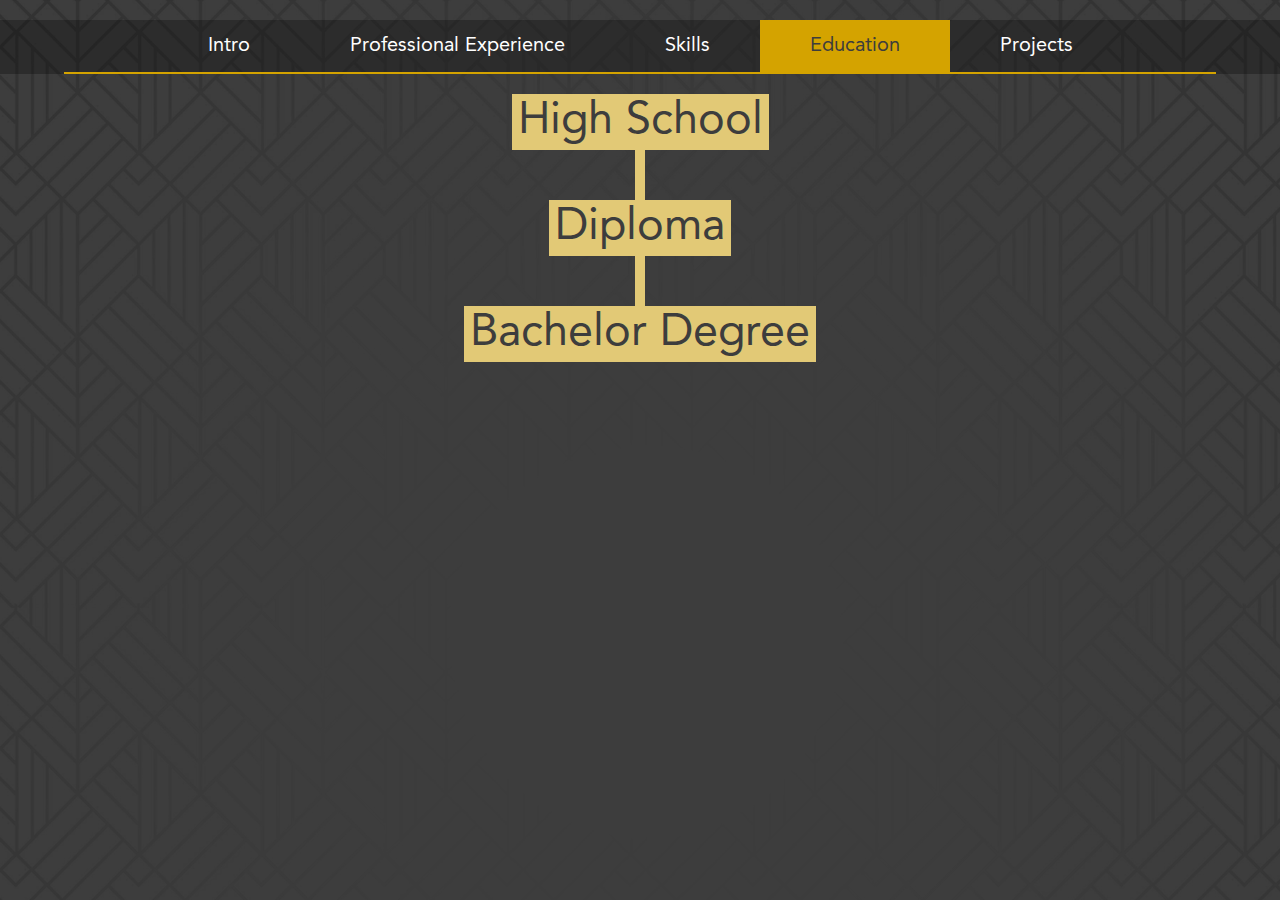
<file: sections/Education.html>
<!DOCTYPE html>
<html>
    <head>
        <title>Education | Alif Imran</title>
        <link rel="icon" href="../assets/Education icon.png">
        <link rel="stylesheet" href="../styles/Education.css">
        <script>
            function setVisibility(id) {
                let currId = document.getElementById(id);
                switch (currId.style.height) {
                    case '0px':
                        currId.style.height = '600px';
                        currId.style.width = '900px';
                        currId.style.padding = '30px';
                        currId.style.border = '10px solid #E2C976';
                        break;

                    default:
                        currId.style.height = '0px';
                        currId.style.width = '0px';
                        currId.style.padding = '0px';
                        currId.style.border = '0px solid #E2C976';
                        break;
                }
            }
        </script>
    </head>

    <body>
        <nav class="headContainer">
            <a href="../index.html">Intro</a>
            <a href="./Professional_Experience.html">Professional Experience</a>
            <a href="./Skills.html">Skills</a>
            <a class="active" href="./Education.html">Education</a>
            <a href="./Project.html">Projects</a>
            <br />
            <hr class="headLine" size="4px" />
        </nav>

    <div style="text-align:center;">
            <center>
                <button onclick="setVisibility('highSchoolBox')">High School</button>
                <div class="mainBoxDetails" style='height: 0px;' id="highSchoolBox">
                    <img src="../assets/edu icon highschool.png" alt="logo smks5" style="width:50px">
                    <div class="imageFrame">
                        <img src="../assets/edu highschool pic.png" alt="smks5 pic">
                    </div>
                    <p style="margin-top: 25px;">" SMK SEKSYEN 5, WANGSA MAJU "</p>
                    <h2>2012 - 2016</h2>
                    <hr style="width: 40%;" />
                    <h1><span style="color:rgb(212, 163, 0)">Course Taken: </span>Technology and Accounting</h1>
                    <h1><span style="color:rgb(212, 163, 0)">Final Results: </span>Achieved 4A's on Sijil Pelajaran Malaysia</h1>
                </div>
                <div class="vl"></div>
                <button onclick="setVisibility('diplomaBox')">Diploma</button>
                <div class="mainBoxDetails" style='height: 0px;' id="diplomaBox">
                    <img src="../assets/edu icon diploma.png" alt="logo uitm" style="width:50px">
                    <div class="imageFrame">
                        <img src="../assets/edu diploma pic.png" alt="uitm s3 pic">
                    </div>
                    <p style="margin-top: 25px;">" UITM SEREMBAN 3, NEGERI SEMBILAN "</p>
                    <h2>2017 - 2020</h2>
                    <hr style="width: 40%;" />
                    <h1><span style="color:rgb(212, 163, 0)">Course Taken: </span>Diploma in Actuarial Science</h1>
                    <h1><span style="color:rgb(212, 163, 0)">Final Results: </span>Achieved in overall GPA of 3.78</h1>
                </div>
                <div class="vl"></div>
                <button onclick="setVisibility('degreeBox')">Bachelor Degree</button>
                <div class="mainBoxDetails" style='height: 0px;' id="degreeBox">
                    <img src="../assets/edu icon diploma.png" alt="logo uitm" style="width:50px">
                    <div class="imageFrame">
                        <img src="../assets/edu degree pic.png" alt="uitm shalam pic">
                    </div>
                    <p style="margin-top: 25px;">" UITM KAMPUS SHAH ALAM, SELANGOR "</p>
                    <h2>2020 - 2022</h2>
                    <hr style="width: 40%;" />
                    <h1><span style="color:rgb(212, 163, 0)">Course Taken: </span>Bachelor Degree in Actuarial Science</h1>
                    <h1><span style="color:rgb(212, 163, 0)">Final Results: </span>Achieved in overall GPA of 3.73</h1>
                </div>
            </center>
        </div>
    </body>
</html>
</file>
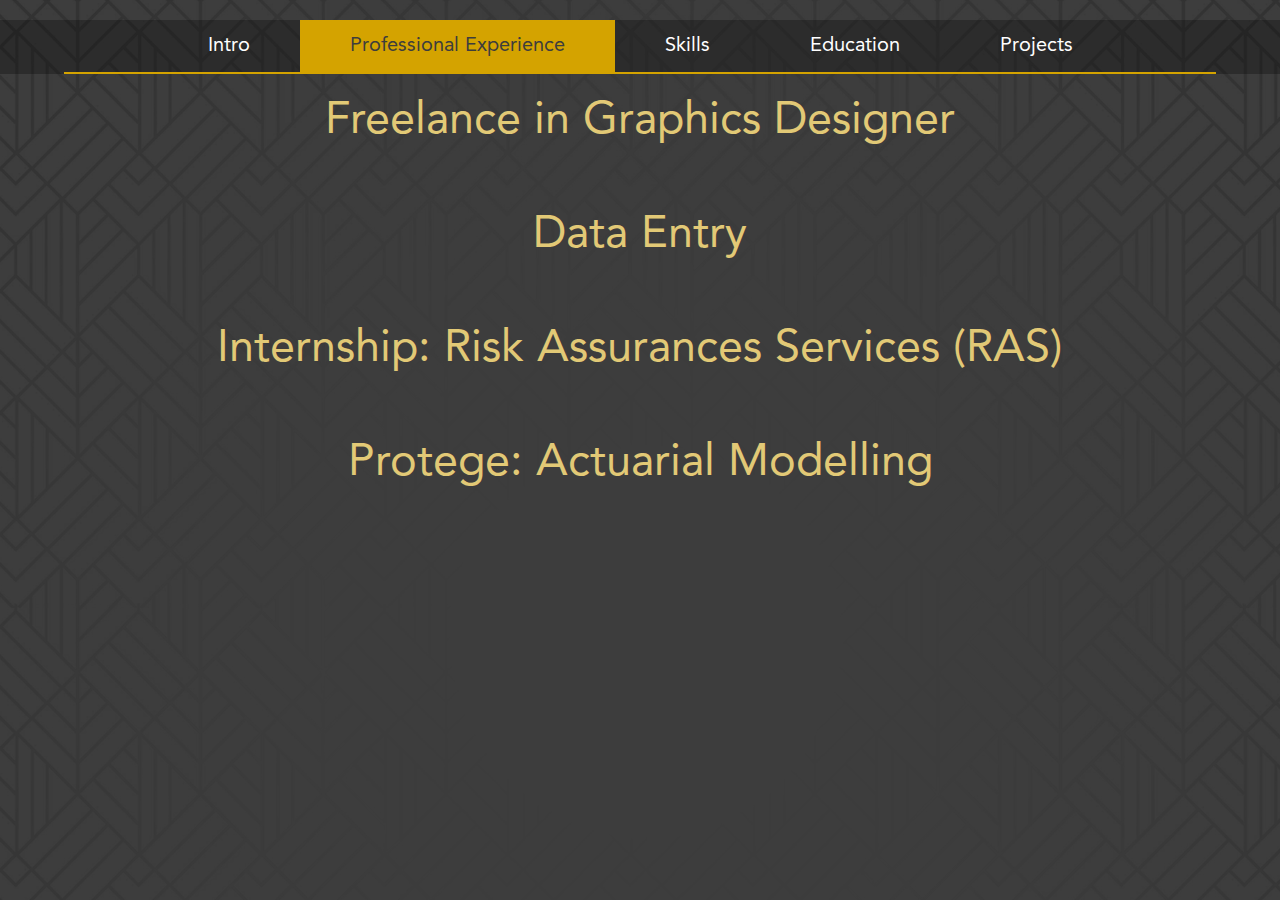
<file: sections/Professional_Experience.html>
<!DOCTYPE html>
<html>
    <head>
        <title>Professional Experience | Alif Imran</title>
        <link rel="icon" href="../assets/ProExp icon.png">
        <link rel="stylesheet" href="../styles/Professional_Experience.css">
        <script>
            function setVisibility(id) {
                let currentId = document.getElementById(id);
                currentId.style.maxHeight = currentId.style.maxHeight === '0px' ? '900px' : '0px';
                currentId.style.opacity = currentId.style.opacity === '0' ? '1' : '0';
            }
        </script>
    </head>
    <!-- To develop navbar -->
    <nav class="headContainer">
        <a href="../index.html">Intro</a>
        <a class="active "href="./Professional_Experience.html">Professional Experience</a>
        <a href="./Skills.html">Skills</a>
        <a href="./Education.html">Education</a>
        <a href="./Project.html">Projects</a>
        <br />
        <hr class="headLine" size="4px" />
    </nav>
    
    <div class="centerText">
        <button class="titleExpand" onclick="setVisibility('graphicDesign')">Freelance in Graphics Designer</button>
        <div id="graphicDesign" style="max-height: 0px; opacity: 0">
            <img src="../assets/freelance graphic design pic.jpg" class="centerImage" alt="Photo of Graphic Design">
            <h2>
                July 2018 - Current
            </h2>
            <h3>
                Being an independent labourer in graphic design while pursuing Actuarial
                <br> Science along the way.
                <br><br>
                Setting up personal wage per-task basis for multiple organisations, companies
                <br>and events such as being a director and video editor for Bulan lnovasi handled
                <br>by UiTM Cawangan Negeri Sembilan Authorities.
            </h3>
            <div class="bulletDetails">
                <ul>
                    <span style="color:rgb(226, 201, 118)">Company: </span>
                    Self-Employed<br/>
                    <span style="color:rgb(226, 201, 118)">Location: </span>
                    Around Selangor and Kuala Lumpur<br/>
                </ul>
            </div>
            <hr style="width: 90%"/>
        </div>

        <br />
        <button class="titleExpand" onclick="setVisibility('dataEntry')">Data Entry</button>
        <div id="dataEntry" style="max-height: 0px; opacity: 0">
            <img src="../assets/unisys pic.jpg" class="centerImage" alt="Photo of Unisys Building">
            <h2>
                September 2019 - November 2019
            </h2>
            <h3>
                Managing in data in terms of keying into the system and sorting the data for
                <br> false information at Unisys Malaysia Sdn. Bhd.
                <br><br>
                The first working experience that have been encountered while also suceededly
                <br>manage to catch up the targeted Key Performance Indicator (KPI) within 2 to 3
                <br>weeks.
            </h3>
            <div class="bulletDetails">
                <ul>
                    <span style="color:rgb(226, 201, 118)">Company: </span>
                    Unisys Malaysia Sdn. Bhd.<br/>
                    <span style="color:rgb(226, 201, 118)">Location: </span>
                    Petaling Jaya, Selangor.<br/>
                </ul>
            </div>
            <hr style="width: 90%"/>
        </div>

        <br />
        <button class="titleExpand" onclick="setVisibility('riskPwc')">Internship: Risk Assurances Services (RAS)</button>
        <div id="riskPwc" style="max-height: 0px; opacity: 0">
            <img src="../assets/pwc pic.jpg" class="centerImage" alt="Photo of Alif and Colleague in front of PwC Building">
            <h2>
                March 2022 - July 2022
            </h2>
            <h3>
                A 16-week internship program at PriceWaterhouseCoopers (PwC) where the
                <br> workscope comprises of various Risk Assurances blocks in which the task
                <br> advocates on analysing high-profile company's system.
                <br><br>
                The RAS block that have been assigned cooperated with the non-disclosure
                <br>high-profile client was IT General controls and Application Controls.
            </h3>
            <div class="bulletDetails">
                <ul>
                    <span style="color:rgb(226, 201, 118)">Company: </span>
                    PriceWaterhouseCoopers (PwC) Malaysia<br/>
                    <span style="color:rgb(226, 201, 118)">Location: </span>
                    Kuala Lumpur Sentral, Wilayah Persekutuan Kuala Lumpur<br/>
                </ul>
            </div>
            <hr style="width: 90%"/>
        </div>

        <br />
        <button class="titleExpand" onclick="setVisibility('actuaryFwd')">Protege: Actuarial Modelling</button>
        <div id="actuaryFwd" style="max-height: 0px; opacity: 0">
            <img src="../assets/fwd pic.jpg" class="centerImage" alt="Photo of Alif and Colleague in FWD Building">
            <h2>
                December 2022 - May 2023
            </h2>
            <h3>
                A 1-year contract of PROTEGE position at FWD takaful where the
                <br> workscope comprises analysing the company's Capital Adequacy Ratio (CAR)
                <br> that advocates on eligibility to continue running the business.
                <br><br>
                The tasks that were assigned also testing and monitoring multiple sensitivities
                <br>on future prediction of CAR for the base and "shock" scenarios while
                <br>simultaneously generating the report to cater for group office.
            </h3>
            <div class="bulletDetails">
                <ul>
                    <span style="color:rgb(226, 201, 118)">Company: </span>
                    FWD Takaful Malaysia<br/>
                    <span style="color:rgb(226, 201, 118)">Location: </span>
                    Menara Shell, KL Sentral, Wilayah Persekutuan Kuala Lumpur<br/>
                </ul>
            </div>
            <hr style="width: 90%"/>
        </div>
    </div>
</html>
</file>
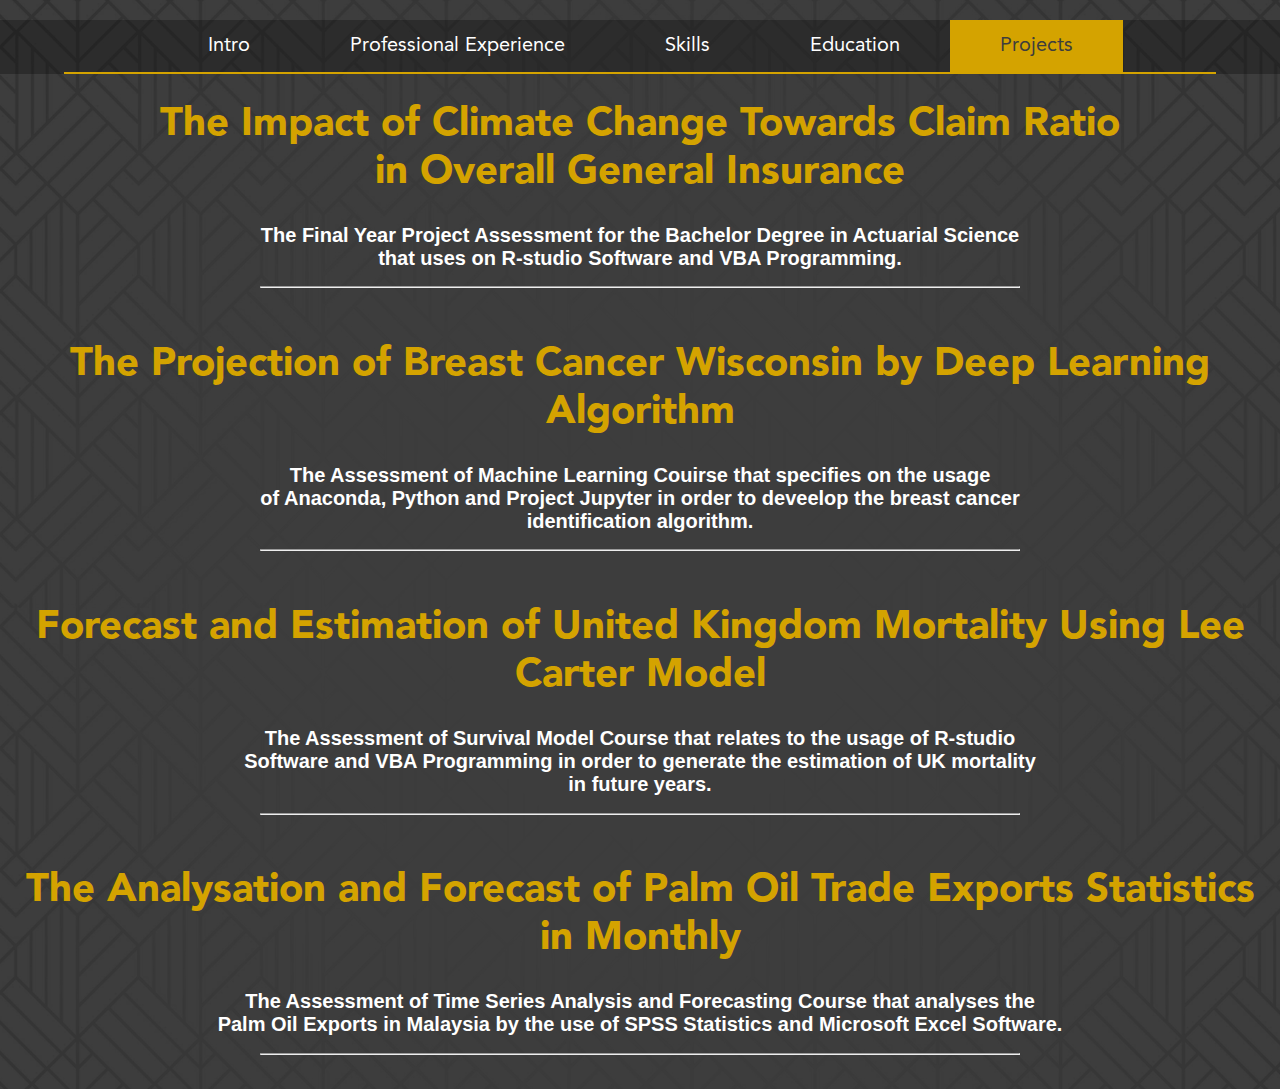
<file: sections/Project.html>
<!DOCTYPE html>
<html>
    <head>
        <title>Projects | Alif Imran</title>
        <link rel="icon" href="../assets/Project icon.png">
        <link rel="stylesheet" href="../styles/Project.css">
 
    </head>

    <body>
        <nav class="headContainer">
            <a href="../index.html">Intro</a>
            <a href="./Professional_Experience.html">Professional Experience</a>
            <a href="./Skills.html">Skills</a>
            <a href="./Education.html">Education</a>
            <a class="active" href="./Project.html">Projects</a>
            <br />
            <hr class="headLine" size="4px" />
        </nav>

        <div class="centeredText">
            <h1>The Impact of Climate Change Towards Claim Ratio<br />
                in Overall General Insurance</h1>
            <h2>The Final Year Project Assessment for the Bachelor Degree in Actuarial Science<br>
                that uses on R-studio Software and VBA Programming.</h2>
            <hr style="width: 60%"/>
            <br>
            <h1>The Projection of Breast Cancer Wisconsin by Deep Learning Algorithm</h1>
            <h2>The Assessment of Machine Learning Couirse that specifies on the usage<br>
                of Anaconda, Python and Project Jupyter in order to deveelop the breast cancer<br>
                identification algorithm.</h2>
            <hr style="width: 60%"/>
            <br>
            <h1>Forecast and Estimation of United Kingdom Mortality Using Lee Carter Model</h1>
            <h2>The Assessment of Survival Model Course that relates to the usage of R-studio<br>
                Software and VBA Programming in order to generate the estimation of UK mortality<br>
                in future years.</h2>
            <hr style="width: 60%"/>
            <br>
            <h1>The Analysation and Forecast of Palm Oil Trade Exports Statistics in Monthly</h1>
            <h2>The Assessment of Time Series Analysis and Forecasting Course that analyses the<br>
                Palm Oil Exports in Malaysia by the use of SPSS Statistics and Microsoft Excel Software.</h2>
            <hr style="width: 60%"/>
            <br>
        </div>
    </body>
</html>
</file>
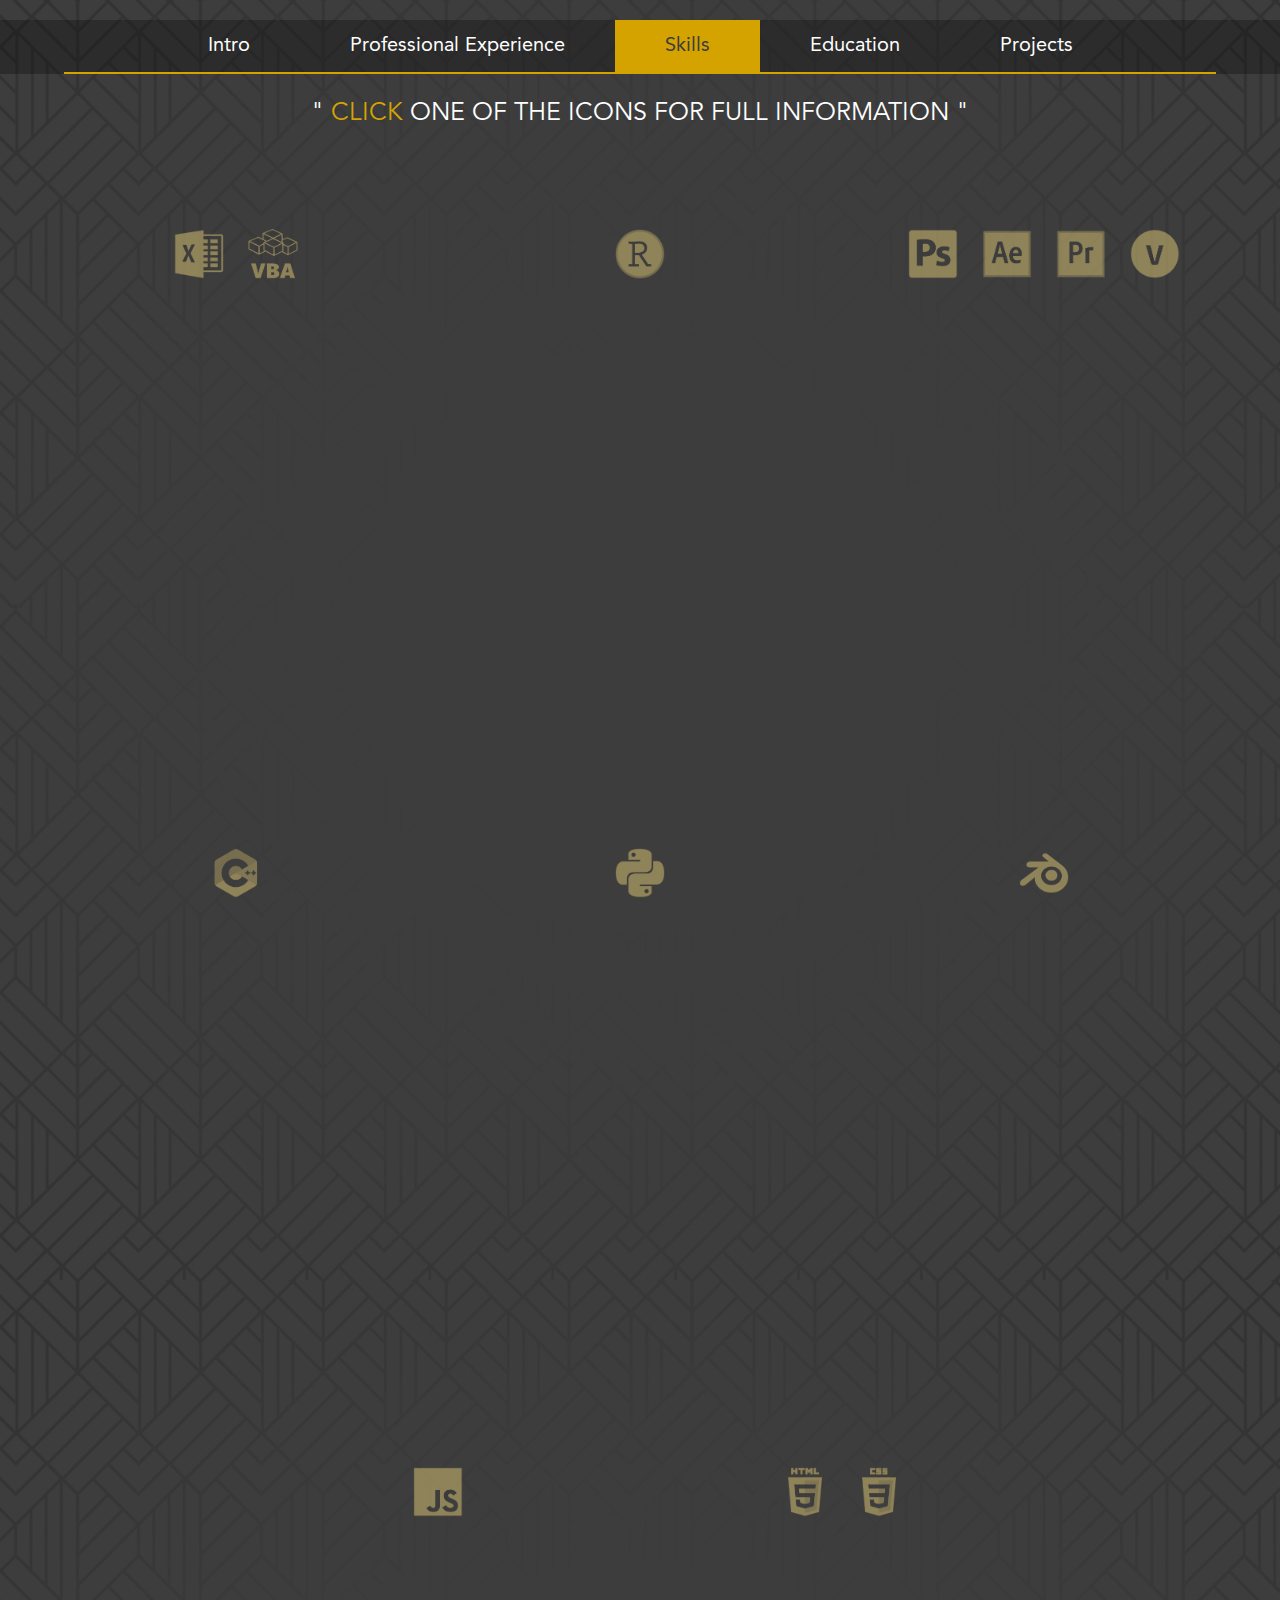
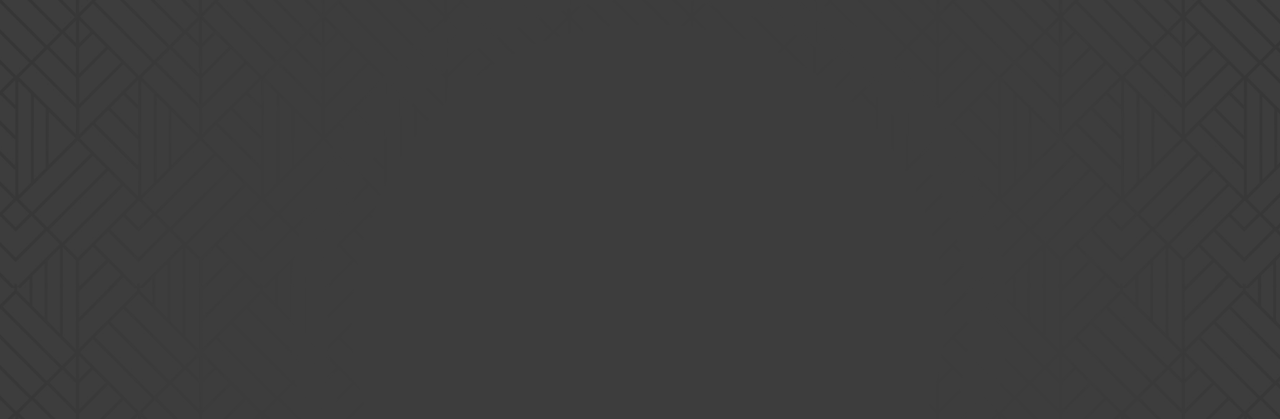
<file: sections/Skills.html>
<!DOCTYPE html>
<html>
    <head>
        <title>Skills | Alif Imran</title>
        <link rel="icon" href="../assets/skill icon.png">
        <link rel="stylesheet" href="../styles/Skills.css">
        <script>
            
            function hoverFix(preId, fullId) {
                let currPreId = document.getElementById(preId);
                let currFullId = document.getElementById(fullId);
                switch (currFullId.style.visibility) {
                    case 'visible':
                        currFullId.style.visibility = 'hidden';
                        currFullId.style.opacity = '0';
                        currPreId.style.display = '';
                        break;
                    case 'hidden':
                        currPreId.style.display = 'none';
                        currFullId.style.visibility = 'visible';
                        currFullId.style.opacity = '1';
                        break;
                }
                
                 
            }
        </script>
    </head>
    <body>
        <nav class="headContainer">
            <a href="../index.html">Intro</a>
            <a href="./Professional_Experience.html">Professional Experience</a>
            <a class="active" href="./Skills.html">Skills</a>
            <a href="./Education.html">Education</a>
            <a href="./Project.html">Projects</a>
            <br />
            <hr class="headLine" size="4px" />
        </nav>

        <div class="mainSkillsContainer">
            <p style="font-family:'Avenir Book';">" <span style="color:rgb(212, 163, 0)">CLICK</span> ONE OF THE ICONS FOR FULL INFORMATION "</p>
            <div class="subSkillsContainer">
                <div class="imageHover" onclick="hoverFix('excelDescPre','excelDescFull')">
                    <img src="../assets/skills excel.png" alt="excel icon">
                    <img src="../assets/skills vba.png" alt="vba icon">
                </div>
                
                <div id="excelDescPre" class="hide">
                    <p>Microsoft Excel and VBA Programming</p>
                    <img src="../assets/skillsLevel 0.png" alt="Skill Level 0" style="width: 300px">
                </div>
                <div id="excelDescFull" style="visibility: hidden;">
                    <p>Microsoft Excel and VBA Programming</p>
                    <img class="skillsLevel" src="../assets/skillsLevel 4.png" alt="Skill Level 4">
                    <h2>Advanced Level Cell Management and Programming</h2>
                    <hr style="width: 85%"/>
                </div>
            </div>
            <div class="subSkillsContainer">
                <img class="imageHover" src="../assets/skills rstudio.png" alt="rstudio icon" onclick="hoverFix('rStuDescPre','rStuDescFull')">
                <div id="rStuDescPre" class="hide">
                    <p>R-Studio Software</p>
                    <img src="../assets/skillsLevel 0.png" alt="Skill Level 0" style="width: 300px">
                </div>
                <div id="rStuDescFull" style="visibility: hidden;">
                    <p>R-Studio Software</p>
                    <img class="skillsLevel" src="../assets/skillsLevel 2.png" alt="Skill Level 2">
                    <h2>Adequate Level Programming and Package-Dependent</h2>
                    <hr style="width: 85%"/>
                </div>
            </div>
            <div class="subSkillsContainer">
                <div class="imageHover" onclick="hoverFix('adobeDescPre','adobeDescFull')">
                    <img src="../assets/skills photoshop.png" alt="photoshop icon">
                    <img src="../assets/skills after effects.png" alt="after effects icon">
                    <img src="../assets/skills premiere pro.png" alt="premiere pro icon">
                    <img src="../assets/skills vegas.png" alt="vegas icon">
                </div>
                <div id="adobeDescPre" class="hide">
                    <p>Adobe Photo and <br>Video Editing Tools, and Vegas Pro</p>
                    <img src="../assets/skillsLevel 0.png" alt="Skill Level 0" style="width: 300px">
                </div>
                <div id="adobeDescFull" style="visibility: hidden;">
                    <p>Adobe Photo and <br>Video Editing Tools, and Vegas Pro</p>
                    <img class="skillsLevel" src="../assets/skillsLevel 4.png" alt="Skill Level 4">
                    <h2>Advanced Level of Editing and Creative Outputs using multiple tools</h2>
                    <hr style="width: 85%"/>
                </div>
                
            </div>
            <div class="subSkillsContainer">
                <img class="imageHover" src="../assets/skills cplus.png" alt="cplus2 icon" onclick="hoverFix('cPlus2DescPre','cPlus2DescFull')">
                <div id="cPlus2DescPre" class="hide">
                    <p>C++ Programming Language</p>
                    <img src="../assets/skillsLevel 0.png" alt="Skill Level 0" style="width: 300px">
                </div>
                <div id="cPlus2DescFull" style="visibility: hidden;">
                    <p>C++ Programming Language</p>
                    <img class="skillsLevel" src="../assets/skillsLevel 2.png" alt="Skill Level 2">
                    <h2>Knowledgeable Level Programming Productivity and Outputs</h2>
                    <hr style="width: 85%"/>
                </div>
            </div>
            <div class="subSkillsContainer">
                <img class="imageHover" src="../assets/skills python.png" alt="python icon" onclick="hoverFix('pyDescPre','pyDescFull')">
                <div id="pyDescPre" class="hide">
                    <p>Python, Anaconda and Project Jupyter</p>
                    <img src="../assets/skillsLevel 0.png" alt="Skill Level 0" style="width: 300px">
                </div>
                <div id="pyDescFull" style="visibility: hidden;">
                    <p>Python, Anaconda and Project Jupyter</p>
                    <img class="skillsLevel" src="../assets/skillsLevel 3.png" alt="Skill Level 3">
                    <h2>Fair Level of Back-end Programming and Machine Learning Algorithm Computation</h2>
                    <hr style="width: 85%"/>
                </div>
            </div>
            <div class="subSkillsContainer">
                <img class="imageHover" src="../assets/skills blender.png" alt="blender icon" onclick="hoverFix('blenderDescPre','blenderDescFull')">
                <div id="blenderDescPre" class="hide">
                    <p>Blender Software<br>(3D Modelling)</p>
                    <img src="../assets/skillsLevel 0.png" alt="Skill Level 0" style="width: 300px">
                </div>
                <div id="blenderDescFull" style="visibility: hidden;">
                    <p>Blender Software<br>(3D Modelling)</p>
                    <img class="skillsLevel" src="../assets/skillsLevel 2.png" alt="Skill Level 2">
                    <h2>Fair Level of Modelling with 3D Space Cinematography</h2>
                    <hr style="width: 85%"/>
                </div>
            </div>
            <div class="subSkillsContainer">
                <img class="imageHover" src="../assets/skills javascript.png" alt="javascript icon" onclick="hoverFix('jsDescPre','jsDescFull')">
                <div id="jsDescPre" class="hide">
                    <p>Javascript Programming Language</p>
                    <img src="../assets/skillsLevel 0.png" alt="Skill Level 0" style="width: 300px">
                </div>
                <div id="jsDescFull" style="visibility: hidden;">
                    <p>Javascript Programming Language</p>
                    <img class="skillsLevel" src="../assets/skillsLevel 2.png" alt="Skill Level 2">
                    <h2>Knowledgeable Level of Back-end Programming in Website Development</h2>
                    <hr style="width: 85%"/>
                </div>
            </div>
            <div class="subSkillsContainer">
                <div class="imageHover" onclick="hoverFix('htmlDescPre','htmlDescFull')">
                    <img src="../assets/skills html.png" alt="html icon">
                    <img src="../assets/skills css.png" alt="css icon">
                </div>
                <div id="htmlDescPre" class="hide" >
                    <p>HTML and CSS</p>
                    <img src="../assets/skillsLevel 0.png" alt="Skill Level 0" style="width: 300px">
                </div>
                <div id="htmlDescFull" style="visibility: hidden;">
                    <p>HTML and CSS</p>
                    <img class="skillsLevel" src="../assets/skillsLevel 2.png" alt="Skill Level 2">
                    <h2>Adequate Level Using These Front-End Programming Languages Specified for Website Development</h2>
                    <hr style="width: 85%"/>
                </div>
            </div>
        </div>
    </body>
</html>
</file>
<file: styles/Education.css>
html {
    position:relative;
    height: auto;
    width: auto;
    background-color: #3d3d3d;
    background-image: url('../assets/diamond\ abstract\ pattern\ v2.png');
    background-repeat: repeat;
    background-attachment: scroll;
    background-size: 100% auto;
}

::-webkit-scrollbar {
    background-color: transparent;
    width: 10px;
}

::-webkit-scrollbar-thumb {
    background-color: #FFFFFF44;
    border-radius: 10px;
    padding: 4px;
    transition: all 0.15 ease-in-out;
}

::-webkit-scrollbar-thumb:hover {
    background-color: #FFFFFF88;
}

::-webkit-scrollbar-corner {
    display: none;
}

button {
    display: block;
    border: 0px solid rgb(226, 201, 118);
    color:#3d3d3d;
    background-color:rgb(226, 201, 118);
    font-family: 'Avenir Roman';
    font-size: 45px;
    transition: border 0.15s ease-in-out;
}

button:hover {
    border: 15px solid rgb(226, 201, 118);
}

.headContainer {
    background-color: #00000044;
    margin: 20px -8px;
    display: block;
    text-align: center;
}

.headContainer a{
    position: relative;
    display: inline-block;
    font-family: 'Avenir Roman';
    font-size: 20px;
    color: rgb(255, 255, 255);
    text-align: center;
    text-decoration: none;
    padding: 14px 50px;
    margin: 0px -2px;
    transition: background-color 0.3s ease-in-out, color 0.3s ease-in-out;
}

.headContainer a:hover {
    background-color: rgb(226, 201, 118);
    color: #3d3d3d;
}

.headContainer a.active {
    background-color: rgb(212, 163, 0);
    color:#3d3d3d;
}

.headLine {
    
    background-color: rgb(212, 163, 0);
    margin-left: 5%;
    margin-right: 5%;
    margin-top: 0px;
    border: none;
}

.mainBoxDetails {
    height: 0px;
    width: 0px;
    background-color: rgb(49, 49, 49);
    margin:0%;
    padding: 0px;
    border: 0px solid rgb(226, 201, 118);
    overflow: hidden;
    transition: height 0.3s ease-in-out,
                width 0.6s ease-in-out,
                padding 0.5s ease-out,
                border 0.3s ease-out;

}

.mainBoxDetails p{
    font-family: 'Avenir Book';
    font-size: 30px;
    color:rgb(212, 163, 0);
    letter-spacing: 3px;
}

.mainBoxDetails h1{
    font-family: 'Avenir Roman';
    font-size: 25px;
    color:white
}

.mainBoxDetails h2 {
    font-family: 'Franklin Gothic Medium', 'Arial Narrow', Arial, sans-serif;
    font-size: 20px;
    font-style:italic;
    color:white
}

.vl {
    border: none;
    background-color: rgb(226, 201, 118);
    width: 10px;
    height: 50px;
}

.imageFrame {
    width: 900px;
    height: 300px;
    background-color: rgb(226, 201, 118);
    padding:0%;
}

.imageFrame img {
    width: 300px;
    border-left: 15px solid rgb(49, 49, 49);
    border-right: 15px solid rgb(49, 49, 49);
}

@font-face {
    font-family: 'Avenir Roman';
    src: url(../assets/font/AvenirLTStd-Roman.otf);
}

@font-face {
    font-family: 'Avenir Book';
    src: url(../assets/font/AvenirLTStd-Book.otf);
}

@font-face {
    font-family: 'Avenir Black';
    src: url(../assets/font/AvenirLTStd-Black.otf);
}
</file>
<file: styles/Professional_Experience.css>
html {
    position: relative;
    height: auto;
    width: auto;
    background-color: #3d3d3d;
    background-image: url('../assets/diamond\ abstract\ pattern\ v2.png');
    background-repeat: repeat;
    background-attachment: scroll;
    background-size: 100% auto;
}

::-webkit-scrollbar {
    background-color: transparent;
    width: 10px;
}

::-webkit-scrollbar-thumb {
    background-color: #FFFFFF44;
    border-radius: 10px;
    padding: 4px;
    transition: all 0.15 ease-in-out;
}

::-webkit-scrollbar-thumb:hover {
    background-color: #FFFFFF88;
}

::-webkit-scrollbar-corner {
    display: none;
}

img {
    width: 400px;
    border: 5px solid rgb(212, 163, 0);
    padding: 5px;
    margin: 30px;
    border-radius: 15%;
}

.headContainer {
    background-color: #00000044;
    margin: 20px -8px;
    display: block;
    text-align: center;
}

.headContainer a{
    position: relative;
    display: inline-block;
    font-family: 'Avenir Roman';
    font-size: 20px;
    color: rgb(255, 255, 255);
    text-align: center;
    text-decoration: none;
    padding: 14px 50px;
    margin: 0px -2px;
    transition: background-color 0.3s ease-in-out, color 0.3s ease-in-out;
}

.headContainer a:hover {
    background-color: rgb(226, 201, 118);
    color: #3d3d3d;
}

.headContainer a.active {
    background-color: rgb(212, 163, 0);
    color:#3d3d3d;
}

.headLine {
    
    background-color: rgb(212, 163, 0);
    margin-left: 5%;
    margin-right: 5%;
    margin-top: 0px;
    border: none;
}

.centerText {
    text-align: center;
}

.titleExpand {
    font-family: 'Avenir Roman';
    font-size: 45px;
    color: #E2C976;
    background-color: transparent;
    margin-bottom: 40px;
    border: none;
    transition: color 0.3s ease-in-out, font-size 0.3s ease-in-out;
}

.titleExpand:hover {
    color: white;
    font-size: 55px;
}

.centerText h2 {
    font-family: 'Avenir Black';
    font-size: 35px;
    color:rgb(212, 163, 0)
}

.centerText h3 {
    font-family: 'Avenir Book';
    font-size: 27px;
    color:rgb(255, 255, 255);
    letter-spacing: 1px;
}

.bulletDetails {
    font-family: 'Avenir Book';
    font-size: 20px;
    color:rgb(255, 255, 255);
}

.centerImage {
    display: block;
    margin-left: auto;
    margin-right: auto;
}

.centerText div{
    overflow: hidden;
    transition: max-height 0.3s ease-in-out, opacity 0.3s ease-in-out;
}

@font-face {
    font-family: 'Avenir Roman';
    src: url(../assets/font/AvenirLTStd-Roman.otf);
}

@font-face {
    font-family: 'Avenir Book';
    src: url(../assets/font/AvenirLTStd-Book.otf);
}

@font-face {
    font-family: 'Avenir Black';
    src: url(../assets/font/AvenirLTStd-Black.otf);
}
</file>
<file: styles/Project.css>
html {
    position:relative;
    height: auto;
    width: auto;
    background-color: #3d3d3d;
    background-image: url('../assets/diamond\ abstract\ pattern\ v2.png');
    background-repeat: repeat;
    background-attachment: scroll;
    background-size: 100% auto;
}

::-webkit-scrollbar {
    background-color: transparent;
    width: 10px;
}

::-webkit-scrollbar-thumb {
    background-color: #FFFFFF44;
    border-radius: 10px;
    padding: 4px;
    transition: all 0.15 ease-in-out;
}

::-webkit-scrollbar-thumb:hover {
    background-color: #FFFFFF88;
}

::-webkit-scrollbar-corner {
    display: none;
}

.headContainer {
    background-color: #00000044;
    margin: 20px -8px;
    display: block;
    text-align: center;
}

.headContainer a{
    position: relative;
    display: inline-block;
    font-family: 'Avenir Roman';
    font-size: 20px;
    color: rgb(255, 255, 255);
    text-align: center;
    text-decoration: none;
    padding: 14px 50px;
    margin: 0px -2px;
    transition: background-color 0.3s ease-in-out, color 0.3s ease-in-out;
}

.headContainer a:hover {
    background-color: rgb(226, 201, 118);
    color: #3d3d3d;
}

.headContainer a.active {
    background-color: rgb(212, 163, 0);
    color:#3d3d3d;
}

.headLine {
    
    background-color: rgb(212, 163, 0);
    margin-left: 5%;
    margin-right: 5%;
    margin-top: 0px;
    border: none;
}

.centeredText {
    text-align: center;
}

.centeredText h1{
    font-family: 'Avenir Black';
    font-size: 40px;
    color: rgb(212, 163, 0);
}

.centeredText h2{
    font-family: 'Franklin Gothic Medium', 'Arial Narrow', Arial, sans-serif;
    font-size: 20px;
    color: rgb(255, 255, 255);
}

@font-face {
    font-family: 'Avenir Roman';
    src: url(../assets/font/AvenirLTStd-Roman.otf);
}

@font-face {
    font-family: 'Avenir Book';
    src: url(../assets/font/AvenirLTStd-Book.otf);
}

@font-face {
    font-family: 'Avenir Black';
    src: url(../assets/font/AvenirLTStd-Black.otf);
}
</file>
<file: styles/Skills.css>
html {
    position:relative;
    height: auto;
    width: auto;
    background-color: #3d3d3d;
    background-image: url('../assets/diamond\ abstract\ pattern\ v2.png');
    background-repeat: repeat;
    background-attachment: scroll;
    background-size: 100% auto;
    
}

::-webkit-scrollbar {
    background-color: transparent;
    width: 10px;
}

::-webkit-scrollbar-thumb {
    background-color: #FFFFFF44;
    border-radius: 10px;
    padding: 4px;
    transition: all 0.15 ease-in-out;
}

::-webkit-scrollbar-thumb:hover {
    background-color: #FFFFFF88;
}

::-webkit-scrollbar-corner {
    display: none;
}

img {
    width: 50px;
    opacity: 0.5;
    margin: 10px;
    transition: opacity 0.15s ease-in-out;
}

p {
    font-family: 'Avenir Roman';
    font-size: 25px;
    font-weight: 35;
    color: rgb(255, 255, 255);
}

h2{
    font-family:'Franklin Gothic Medium', 'Arial Narrow', Arial, sans-serif;
    font-size: 20px;
    font-style: italic;
    color: rgb(226, 201, 118);
}
img:hover {
    opacity: 1;
}

.headContainer {
    background-color: #00000044;
    margin: 20px -8px;
    display: block;
    text-align: center;
}

.headContainer a{
    position: relative;
    display: inline-block;
    font-family: 'Avenir Roman';
    font-size: 20px;
    color: rgb(255, 255, 255);
    text-align: center;
    text-decoration: none;
    padding: 14px 50px;
    margin: 0px -2px;
    transition: background-color 0.3s ease-in-out, color 0.3s ease-in-out;
}

.headContainer a:hover {
    background-color: rgb(226, 201, 118);
    color: #3d3d3d;
}

.headContainer a.active {
    background-color: rgb(212, 163, 0);
    color:#3d3d3d;
}

.headLine {
    
    background-color: rgb(212, 163, 0);
    margin-left: 5%;
    margin-right: 5%;
    margin-top: 0px;
    border: none;
}

.subSkillsContainer {
    display:inline-block;
    position: relative;
    width: 300px;
    height: 500px;
    margin: 50px;
    text-align: center;
    align-items: center;
    padding-top: 15px;
    overflow: hidden;
}

.mainSkillsContainer {
    display: block;
    text-align: center;
    height: auto;
    width: auto;
}

.hide {
    visibility: visible;
    opacity: 0;
    transition: opacity 0.5s ease-in-out;
}


.imageHover:hover + .hide {
    visibility: visible;
    opacity: 0.5;
}

.skillsLevel {
    opacity: 1;
    width: 300px;
}

#excelDescFull, #rStuDescFull, #adobeDescFull, #cPlus2DescFull,
#pyDescFull, #blenderDescFull, #jsDescFull, #htmlDescFull {
    opacity: 0;
    transition: opacity 0.5s ease-in-out;
}

@font-face {
    font-family: 'Avenir Roman';
    src: url(../assets/font/AvenirLTStd-Roman.otf);
}

@font-face {
    font-family: 'Avenir Book';
    src: url(../assets/font/AvenirLTStd-Book.otf);
}

@font-face {
    font-family: 'Avenir Black';
    src: url(../assets/font/AvenirLTStd-Black.otf);
}
</file>
